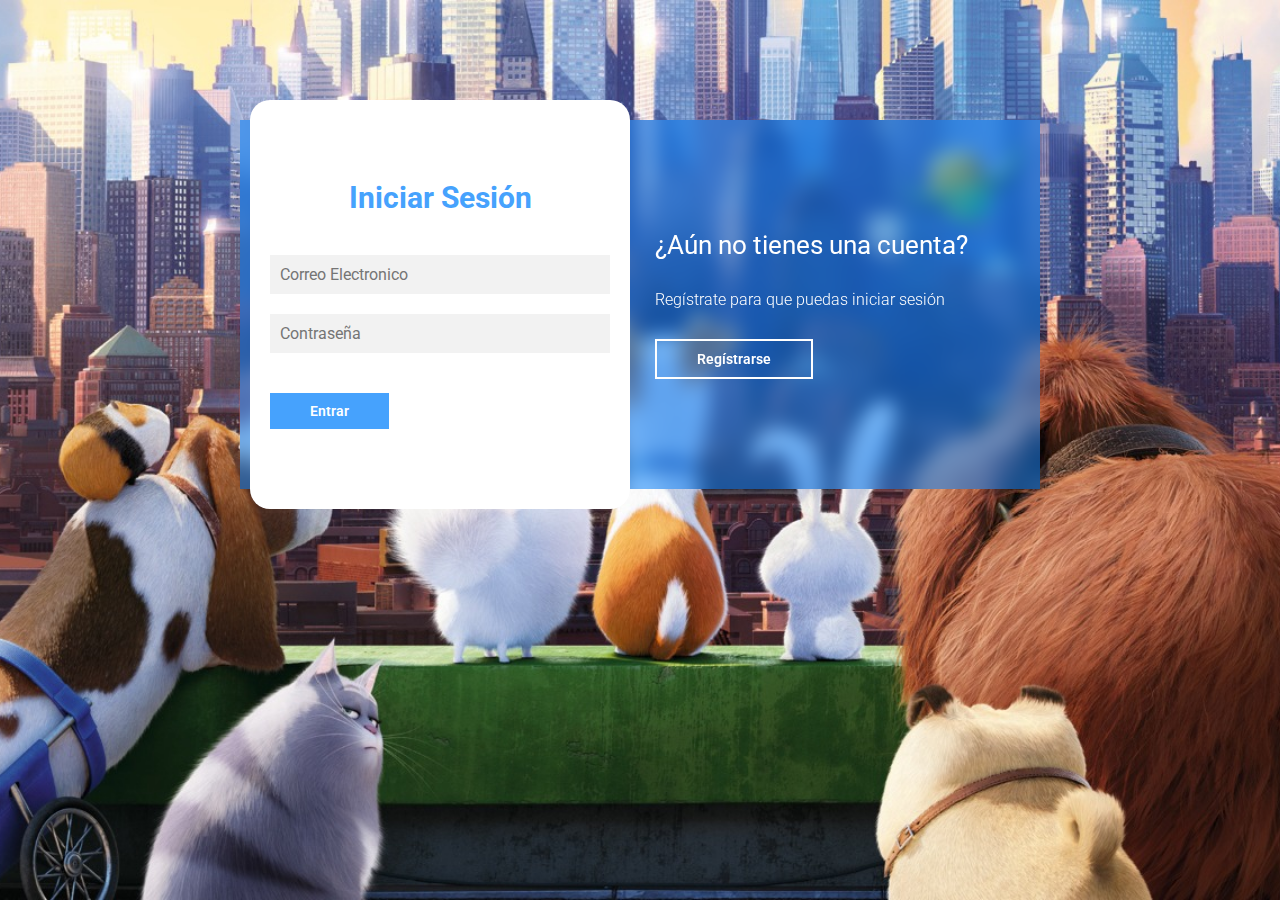
<file: index2.html>
<!DOCTYPE html>
<html lang="en">
<head>
    <meta charset="UTF-8">
    <meta name="viewport" content="width=device-width, initial-scale=1.0">
    <title>Registrate</title>
    
    <link href="https://fonts.googleapis.com/css2?family=Roboto:ital,wght@0,100;0,300;0,400;0,500;0,700;0,900;1,100;1,300;1,400;1,500;1,700;1,900&display=swap" rel="stylesheet">


    <link rel="stylesheet" href="assets/css/estilos.css">
</head>
<body>

        <main>

            <div class="contenedor__todo">
                <div class="caja__trasera">
                    <div class="caja__trasera-login">
                        <h3>¿Ya tienes una cuenta?</h3>
                        <p>Inicia sesión para entrar en la página</p>
                        <button id="btn__iniciar-sesion">Iniciar Sesión</button>
                    </div>
                    <div class="caja__trasera-register">
                        <h3>¿Aún no tienes una cuenta?</h3>
                        <p>Regístrate para que puedas iniciar sesión</p>
                        <button id="btn__registrarse">Regístrarse</button>
                    </div>
                </div>

                <!--Formulario de Login y registro-->
                <div class="contenedor__login-register">
                    <!--Login-->
                    <form action="" class="formulario__login">
                        <h2>Iniciar Sesión</h2>
                        <input type="text" placeholder="Correo Electronico">
                        <input type="password" placeholder="Contraseña">
                        <button>Entrar</button>
                    </form>

                    <!--Register-->
                    <form action="" class="formulario__register">
                        <h2>Regístrarse</h2>
                        <input type="text" placeholder="Nombre completo">
                        <input type="text" placeholder="Correo Electronico">
                        <input type="text" placeholder="Usuario">
                        <input type="password" placeholder="Contraseña">
                        <button>Regístrarse</button>
                    </form>
                </div>
            </div>

        </main>

        <script src="assets/js/script.js"></script>
</body>
</html>
</file>
<file: assets/css/estilos.css>
*{
    margin: 0;
    padding: 0;
    box-sizing: border-box;
    text-decoration: none;
    font-family: 'Roboto', sans-serif;
}

body{
    background-image: url(../images/mascotas.jpeg);
    background-size: cover;
    background-repeat: no-repeat;
    background-position: center;
    background-attachment: fixed;
}

main{
    width: 100%;
    padding: 20px;
    margin: auto;
    margin-top: 100px;
}

.contenedor__todo{
    width: 100%;
    max-width: 800px;
    margin: auto;
    position: relative;
}

.caja__trasera{
    width: 100%;
    padding: 10px 20px;
    display: flex;
    justify-content: center;
    -webkit-backdrop-filter: blur(10px);
    backdrop-filter: blur(10px);
    background-color: rgba(0, 128, 255, 0.5);

}

.caja__trasera div{
    margin: 100px 40px;
    color: white;
    transition: all 500ms;
}


.caja__trasera div p,
.caja__trasera button{
    margin-top: 30px;
}

.caja__trasera div h3{
    font-weight: 400;
    font-size: 26px;
}

.caja__trasera div p{
    font-size: 16px;
    font-weight: 300;
}

.caja__trasera button{
    padding: 10px 40px;
    border: 2px solid #fff;
    font-size: 14px;
    background: transparent;
    font-weight: 600;
    cursor: pointer;
    color: white;
    outline: none;
    transition: all 300ms;
}

.caja__trasera button:hover{
    background: #fff;
    color: #46A2FD;
}

/*Formularios*/

.contenedor__login-register{
    display: flex;
    align-items: center;
    width: 100%;
    max-width: 380px;
    position: relative;
    top: -185px;
    left: 10px;

    /*La transicion va despues del codigo JS*/
    transition: left 500ms cubic-bezier(0.175, 0.885, 0.320, 1.275);
}

.contenedor__login-register form{
    width: 100%;
    padding: 80px 20px;
    background: white;
    position: absolute;
    border-radius: 20px;
}

.contenedor__login-register form h2{
    font-size: 30px;
    text-align: center;
    margin-bottom: 20px;
    color: #46A2FD;
}

.contenedor__login-register form input{
    width: 100%;
    margin-top: 20px;
    padding: 10px;
    border: none;
    background: #F2F2F2;
    font-size: 16px;
    outline: none;
}

.contenedor__login-register form button{
    padding: 10px 40px;
    margin-top: 40px;
    border: none;
    font-size: 14px;
    background: #46A2FD;
    font-weight: 600;
    cursor: pointer;
    color: white;
    outline: none;
}




.formulario__login{
    opacity: 1;
    display: block;
}
.formulario__register{
    display: none;
}



@media screen and (max-width: 850px){

    main{
        margin-top: 50px;
    }

    .caja__trasera{
        max-width: 350px;
        height: 300px;
        flex-direction: column;
        margin: auto;
    }

    .caja__trasera div{
        margin: 0px;
        position: absolute;
    }


    /*Formularios*/

    .contenedor__login-register{
        top: -10px;
        left: -5px;
        margin: auto;
    }

    .contenedor__login-register form{
        position: relative;
    }
}
</file>
